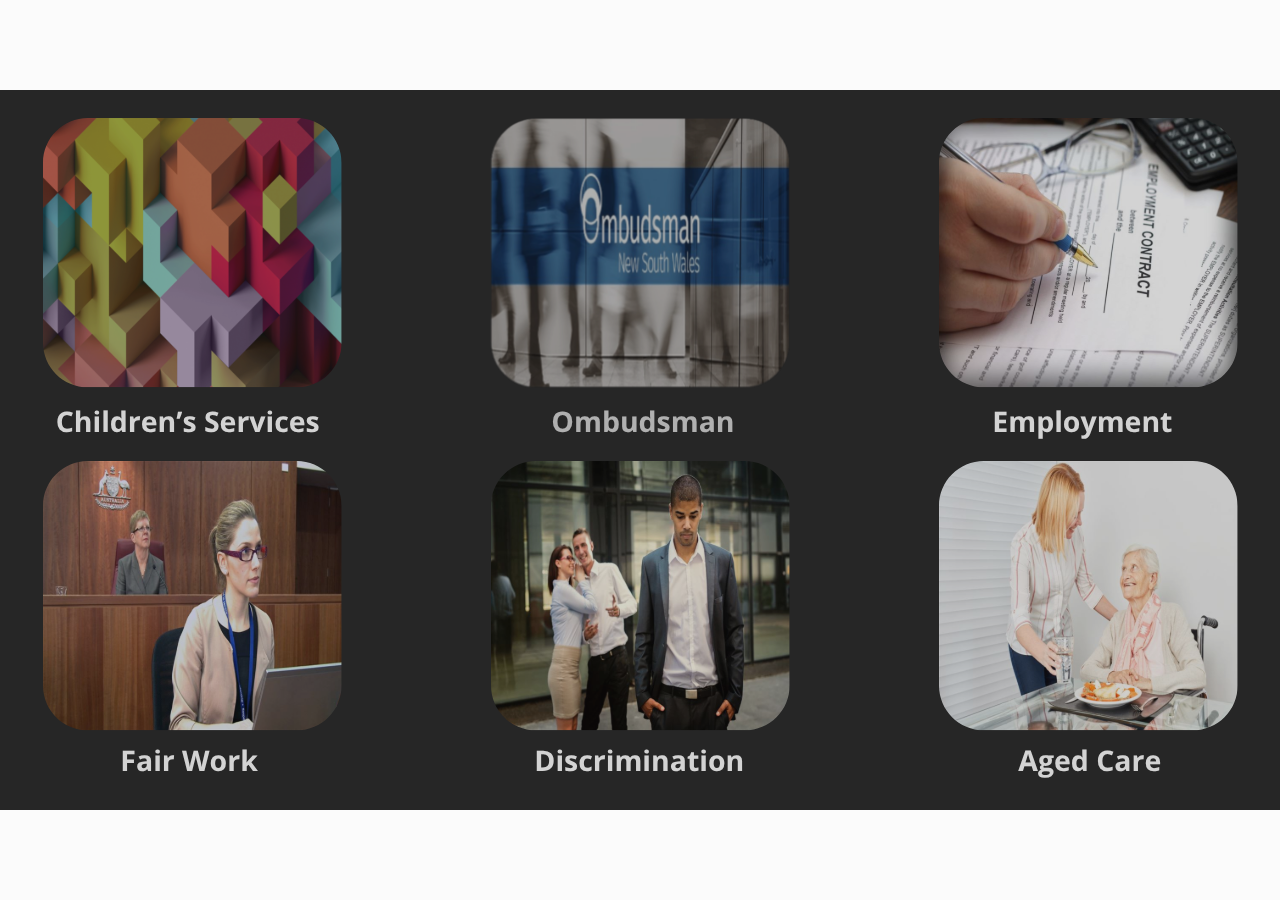
<file: index.html>
<!DOCTYPE html>
<html lang="en-US">
<head>
  <meta charset="utf-8">
  <!-- Created using Storyline 360 - http://www.articulate.com  -->
  <!-- version: 3.47.23871.0 -->
  <title>Understanding regulatory authorities for the health and community services secto</title>
  <meta http-equiv="x-ua-compatible" content="IE=edge" />
  <meta name="viewport" content="width=device-width, initial-scale=1.0, user-scalable=no, shrink-to-fit=no, minimal-ui" />
  <meta name="apple-mobile-web-app-capable" content="yes" />
  <style>
    html, body { height: 100%; padding: 0; margin: 0 }
    #app { height: 100%; width: 100%; }
  </style>
  
  <script>window.THREE = { };</script>
</head>
<body style="background: #FBFBFB" class="cs-HTML theme-unified">
  <!-- 360 -->
  <script>!function(e){function n(e,i){return e.test(i)}function i(e){var i=e||navigator.userAgent,o=i.split("[FBAN");if(void 0!==o[1]&&(i=o[0]),this.apple={phone:n(t,i),ipod:n(d,i),tablet:!n(t,i)&&n(s,i),device:n(t,i)||n(d,i)||n(s,i)},this.amazon={phone:n(h,i),tablet:!n(h,i)&&n(a,i),device:n(h,i)||n(a,i)},this.android={phone:n(h,i)||n(b,i),tablet:!n(h,i)&&!n(b,i)&&(n(a,i)||n(r,i)),device:n(h,i)||n(a,i)||n(b,i)||n(r,i)},this.windows={phone:n(l,i),tablet:n(p,i),device:n(l,i)||n(p,i)},this.other={blackberry:n(f,i),blackberry10:n(u,i),opera:n(c,i),firefox:n(A,i),chrome:n(w,i),device:n(f,i)||n(u,i)||n(c,i)||n(A,i)||n(w,i)},this.seven_inch=n(v,i),this.any=this.apple.device||this.android.device||this.windows.device||this.other.device||this.seven_inch,this.phone=this.apple.phone||this.android.phone||this.windows.phone,this.tablet=this.apple.tablet||this.android.tablet||this.windows.tablet,"undefined"==typeof window)return this}function o(){var e=new i;return e.Class=i,e}var t=/iPhone/i,d=/iPod/i,s=/iPad/i,b=/(?=.*\bAndroid\b)(?=.*\bMobile\b)/i,r=/Android/i,h=/(?=.*\bAndroid\b)(?=.*\bSD4930UR\b)/i,a=/(?=.*\bAndroid\b)(?=.*\b(?:KFOT|KFTT|KFJWI|KFJWA|KFSOWI|KFTHWI|KFTHWA|KFAPWI|KFAPWA|KFARWI|KFASWI|KFSAWI|KFSAWA)\b)/i,l=/IEMobile/i,p=/(?=.*\bWindows\b)(?=.*\bARM\b)/i,f=/BlackBerry/i,u=/BB10/i,c=/Opera Mini/i,w=/(CriOS|Chrome)(?=.*\bMobile\b)/i,A=/(?=.*\bFirefox\b)(?=.*\bMobile\b)/i,v=new RegExp("(?:Nexus 7|BNTV250|Kindle Fire|Silk|GT-P1000)","i");"undefined"!=typeof module&&module.exports&&"undefined"==typeof window?module.exports=i:"undefined"!=typeof module&&module.exports&&"undefined"!=typeof window?module.exports=o():"function"==typeof define&&define.amd?define("isMobile",[],e.isMobile=o()):e.isMobile=o()}(this);
    window.isMobile.apple.tablet = window.isMobile.apple.tablet ||
      (navigator.platform === 'MacIntel' && navigator.maxTouchPoints > 1);
    window.isMobile.apple.device = window.isMobile.apple.device || window.isMobile.apple.tablet;
    window.isMobile.tablet = window.isMobile.tablet || window.isMobile.apple.tablet;
    window.isMobile.any = window.isMobile.any || window.isMobile.apple.tablet;
  </script>

  <div id="focus-sink" aria-hidden="true" tabIndex="-1"></div>

  <div id="preso"></div>
  <script>
    window.DS = {};
    window.globals = {
      DATA_PATH_BASE: '',
      HAS_FRAME: true,
      HAS_SLIDE: true,

      lmsPresent: false,
      tinCanPresent: false,
      cmi5Present: false,
      aoSupport: false,
      scale: 'noscale',
      captureRc: false,
      browserSize: 'optimal',
      bgColor: '#FBFBFB',
      features: 'AccessibleText,MultipleQuizTracking,SettingsControl,TextStyleHyperlinks',
      themeName: 'unified',
      preloaderColor: '#8C8C8C',
      suppressAnalytics: false,
      productChannel: 'stable',
      publishSource: 'storyline',
      aid: 'aid|4f523c1b-eb44-4ec8-b223-ac69c7e915c3',
      cid: 'fad966ed-2808-4a2a-92c4-f83633f51555',
      playerVersion: '3.47.23871.0',
      maxIosVideoElements: 5,

      
      parseParams: function(qs) {
        if (window.globals.parsedParams != null) {
          return window.globals.parsedParams;
        }
        qs = (qs || window.location.search.substr(1)).split('+').join(' ');
        var params = {},
            tokens,
            re = /[?&]?([^=]+)=([^&]*)/g;

        while (tokens = re.exec(qs)) {
          params[decodeURIComponent(tokens[1]).trim()] =
            decodeURIComponent(tokens[2]).trim();
        }
        window.globals.parsedParams = params;
        return params;
      }

    };

    (function() {

      var classTypes = [ 'desktop', 'mobile', 'phone', 'tablet' ];

      var addDeviceClasses = function(prefix, testObj) {
        var curr, i;
        for (i = 0; i < classTypes.length; i++) {
          curr = classTypes[i];
          if (testObj[curr]) {
            document.body.classList.add(prefix + curr);
          }
        }
      };

      var params = window.globals.parseParams(),
          isDevicePreview = params.devicepreview === '1',
          isPhoneOverride = params.deviceType === 'phone' || (isDevicePreview && params.phone == '1'),
          isTabletOverride = (params.deviceType === 'tablet' || isDevicePreview) && !isPhoneOverride,
          isMobileOverride = isPhoneOverride || isTabletOverride;

      var deviceView = {
        desktop: !window.isMobile.any && !isMobileOverride,
        mobile: window.isMobile.any || isMobileOverride,
        phone: isPhoneOverride || (window.isMobile.phone && !isTabletOverride),
        tablet: isTabletOverride || window.isMobile.tablet
      };

      window.globals.deviceView = deviceView;
      window.isMobile.desktop = !window.isMobile.any;
      window.isMobile.mobile = window.isMobile.any;

      addDeviceClasses('view-', deviceView);

    })();
  </script>
  
  <script src='story_content/user.js' type=text/javascript></script>
  <div class="slide-loader"></div>

  <script type="text/javascript">
    var doc = document, loader = doc.body.querySelector('.slide-loader'); [ 1, 2, 3 ].forEach(function(n) { var d = doc.createElement('div'); d.style.backgroundColor = window.globals.preloaderColor; d.classList.add('mobile-loader-dot'); d.classList.add('dot' + n); loader.appendChild(d); });
  </script>

  <div class="mobile-load-title-overlay" style="display: none">
    <div class="mobile-load-title">Understanding regulatory authorities for the health and community services secto</div>
  </div>

  <div class="mobile-chrome-warning"></div>

  <script>
    
    if (window.autoSpider && window.vInterfaceObject) {
      document.querySelector('.mobile-load-title-overlay').style.display = 'none';
    }
  </script>

  

  <link rel="stylesheet" href="html5/data/css/output.min.css" data-noprefix />
</body>
<script src="html5/lib/scripts/bootstrapper.min.js"></script>
</html>
</file>
<file: html5/data/css/output.min.css>
@font-face {
  font-family: 'Open SansBold CharsBold53D926CA';
  src: url('[data-uri]');
  font-style: normal;
  font-weight: normal;
}
@font-face {
  font-family: 'Open Sans Charset1_ 61kD05000FA';
  src: url('[data-uri]');
  font-style: normal;
  font-weight: normal;
}
@font-face {
  font-family: 'LatoBold Charset1_ Bold1E03F2FE';
  src: url('[data-uri]');
  font-style: normal;
  font-weight: normal;
}
@font-face {
  font-family: 'Lato Charset1_ 5wY7Mdni84BDB409';
  src: url('[data-uri]');
  font-style: normal;
  font-weight: normal;
}
@font-face {
  font-family: 'Open Sans Charset0_v9TY33EDE6F2';
  src: url('[data-uri]');
  font-style: normal;
  font-weight: normal;
}
@font-face {
  font-family: 'Open SansBold CharsBoldE47A47C6';
  src: url('[data-uri]');
  font-style: normal;
  font-weight: normal;
}
.cs-HTML {
  background: rgba(251, 251, 251, 1);
}
.cs-pxabnsnfns00000000001 .cs-infopanel  {
  box-shadow: 0 1px 0 rgba(0, 0, 0, 0);
  background: rgba(255, 255, 255, 1);
}
.cs-pxabnsnfns00000000001 .cs-infopanel .cs-link {
  color: rgba(125, 125, 125, 1);
}
.cs-pxabnsnfns00000000001 .cs-infopanel .cs-link:hover {
  color: rgba(255, 255, 255, 1);
}
.cs-pxabnsnfns00000000001 .cs-infopanel .cs-name {
  color: rgba(68, 68, 68, 1);
}
.cs-pxabnsnfns00000000001 .cs-infopanel .cs-title {
  color: rgba(153, 153, 153, 1);
}
.cs-pxabnsnfns00000000001 .cs-infopanelpopup  {
  box-shadow: 0 1px 0 rgba(0, 0, 0, 0);
  background: rgba(0, 0, 0, 0);
}
.cs-pxabnsnfns00000000001 .cs-infopanelpopup .cs-link {
  color: rgba(255, 0, 0, 1);
}
.cs-pxabnsnfns00000000001 .cs-infopanelpopup .cs-link:hover {
  color: rgba(255, 255, 255, 1);
}
.cs-pxabnsnfns00000000001 .cs-infopanelpopup .cs-name {
  color: rgba(255, 255, 255, 1);
}
.cs-pxabnsnfns00000000001 .cs-infopanelpopup .cs-bio {
  color: rgba(125, 125, 125, 1);
}
.cs-pxabnsnfns00000000001 .cs-timer  {
  color: rgba(125, 125, 125, 1);
}
.cs-pxabnsnfns00000000001 .cs-duration stop:first-child {
  stop-color: rgba(220, 220, 220, 1);
}
.cs-pxabnsnfns00000000001 .cs-duration stop:last-child {
  stop-color: rgba(220, 220, 220, 1);
}
.cs-pxabnsnfns00000000001 .cs-elapsed stop:first-child {
  stop-color: rgba(254, 227, 71, 1);
}
.cs-pxabnsnfns00000000001 .cs-elapsed stop:last-child {
  stop-color: rgba(254, 227, 71, 1);
}
.cs-pxabnsnfns00000000001 .cs-timer .cs-pie .cs-innerstroke {
  stroke: rgba(199, 199, 199, 1);
}
.cs-pxabnsnfns00000000001 .cs-timer .cs-pie .cs-innerborder {
  stroke: rgba(255, 255, 255, 1);
}
.cs-pxabnsnfns00000000001 .cs-window  {
  box-shadow: 0 8px 5px rgba(0, 0, 0, 0.2);
  border-color: rgba(49, 99, 0, 1);
  background: rgba(255, 255, 255, 1);
  color: rgba(255, 255, 255, 1);
}
.cs-pxabnsnfns00000000001 .cs-window .cs-diva {
  border-color: rgba(0, 0, 0, 0);
}
.cs-pxabnsnfns00000000001 .cs-window .cs-divb {
  border-color: rgba(0, 0, 0, 0);
}
.cs-pxabnsnfns00000000001 .cs-editor .cs-editor-slide {
  color: rgba(255, 255, 255, 1);
}
.cs-pxabnsnfns00000000001 .cs-editor .cs-editor-html {
  color: rgba(84, 84, 84, 1);
}
.cs-pxabnsnfns00000000001 .cs-editor .cs-editor-button {
  text-shadow: 0 1px 0 rgba(0, 0, 0, 0);
  color: rgba(255, 255, 255, 1);
  border-color: rgba(33, 68, 0, 1);
  background: rgba(60, 124, 0, 1);
}
.cs-pxabnsnfns00000000001 .cs-editor .cs-editor-button:hover {
  background: rgba(66, 142, 0, 1);
}
.cs-pxabnsnfns00000000001 .cs-editor .cs-editor-button:active {
  background: rgba(46, 93, 0, 1);
}
.cs-pxabnsnfns00000000001 .cs-listitem  {
  color: rgba(131, 130, 130, 1);
  border-color: rgba(0, 0, 0, 0);
}
.cs-pxabnsnfns00000000001 .cs-listitem.cs-viewed {
  color: rgba(170, 170, 170, 1);
}
.cs-pxabnsnfns00000000001 .cs-listitem.cs-selected {
  color: rgba(91, 98, 100, 1);
  background: rgba(234, 234, 234, 1);
}
.cs-pxabnsnfns00000000001 .cs-listitem.cs-selected:hover {
  background: rgba(234, 234, 234, 1);
}
.cs-pxabnsnfns00000000001 .cs-listitem.cs-selected.hover {
  background: rgba(234, 234, 234, 1);
}
.cs-pxabnsnfns00000000001 .cs-listitem.cs-selected:focus {
  background: rgba(234, 234, 234, 1);
}
.cs-pxabnsnfns00000000001 .cs-listitem .cs-icon-carrot {
  fill: rgba(131, 130, 130, 1);
}
.cs-pxabnsnfns00000000001 .cs-listitem .cs-icon-carrot .cs-shadow {
  fill: rgba(0, 0, 0, 0);
}
.cs-pxabnsnfns00000000001 .cs-listitem:hover {
  background: rgba(232, 232, 232, 1);
}
.cs-pxabnsnfns00000000001 .cs-listitem.hover {
  background: rgba(232, 232, 232, 1);
}
.cs-pxabnsnfns00000000001 .cs-listitem:focus {
  background: rgba(232, 232, 232, 1);
}
.cs-pxabnsnfns00000000001 .cs-glossary  {
  color: rgba(131, 130, 130, 1);
}
.cs-pxabnsnfns00000000001 .cs-glossary .cs-scrolling-panel {
  background: rgba(0, 0, 0, 0);
}
.cs-pxabnsnfns00000000001 .cs-glossary .cs-term.cs-selected .cs-choice-list-trigger {
  color: rgba(255, 255, 255, 1);
  background: rgba(255, 255, 255, 1);
}
.cs-pxabnsnfns00000000001 .cs-glossary .cs-term.cs-selected .cs-choice-list-trigger:focus {
  color: rgba(255, 255, 255, 1);
  background: rgba(255, 255, 255, 1);
}
.cs-pxabnsnfns00000000001 .cs-glossary .cs-term:hover .cs-choice-list-trigger {
  background: rgba(140, 140, 140, 1);
}
.cs-pxabnsnfns00000000001 .cs-glossary .cs-term.hover .cs-choice-list-trigger {
  background: rgba(140, 140, 140, 1);
}
.cs-pxabnsnfns00000000001 .cs-glossary .cs-term .cs-choice-list-trigger:focus {
  background: rgba(140, 140, 140, 1);
}
.cs-pxabnsnfns00000000001 .cs-glossary .cs-diva {
  border-color: rgba(0, 0, 0, 0);
}
.cs-pxabnsnfns00000000001 .cs-glossary .cs-divb {
  border-color: rgba(0, 0, 0, 0);
}
.cs-pxabnsnfns00000000001 .cs-glossary .cs-divc {
  border-color: rgba(0, 0, 0, 0);
}
.cs-pxabnsnfns00000000001 .cs-glossary .cs-heading {
  color: rgba(44, 47, 48, 1);
}
.cs-pxabnsnfns00000000001 .cs-resource .cs-separator {
  border-color: rgba(0, 0, 0, 0);
}
.cs-pxabnsnfns00000000001 .cs-outline  {
  color: rgba(45, 45, 45, 1);
}
.cs-pxabnsnfns00000000001 .cs-outline .cs-diva {
  border-color: rgba(0, 0, 0, 0);
}
.cs-pxabnsnfns00000000001 .cs-outline .cs-divb {
  border-color: rgba(0, 0, 0, 0);
}
.cs-pxabnsnfns00000000001 .cs-outline .cs-divc {
  border-color: rgba(0, 0, 0, 0);
}
.cs-pxabnsnfns00000000001 .cs-outline .cs-search-filter:hover {
  color: rgba(0, 0, 0, 0);
}
.cs-pxabnsnfns00000000001 .cs-outline .cs-search-filter.hover {
  color: rgba(0, 0, 0, 0);
}
.cs-pxabnsnfns00000000001 .cs-transcript  {
  color: rgba(255, 255, 255, 1);
}
.cs-pxabnsnfns00000000001 .cs-transcript .cs-div {
  border-color: rgba(0, 0, 0, 0);
}
.cs-pxabnsnfns00000000001 .cs-tabs:not(.topmenu-item) {
  color: rgba(125, 125, 125, 1);
}
.cs-pxabnsnfns00000000001 .cs-tabs .cs-inner-button:not(.topmenu-item) {
  text-shadow: 0 1px 0 rgba(0, 0, 0, 0);
}
.cs-pxabnsnfns00000000001 .cs-tabs:hover:not(.topmenu-item) {
  color: rgba(39, 43, 44, 1);
}
.cs-pxabnsnfns00000000001 .cs-tabs.cs-selected {
  background: rgba(0, 0, 0, 0);
  color: rgba(39, 43, 44, 1);
}
.cs-pxabnsnfns00000000001 .cs-seekcontrol  {
  background: rgba(0, 0, 0, 0);
  border-color: rgba(0, 0, 0, 0);
}
.cs-pxabnsnfns00000000001 .cs-seekcontrol .cs-button:hover .cs-icon {
  fill: rgba(255, 255, 255, 1);
}
.cs-pxabnsnfns00000000001 .cs-seekcontrol .cs-button.hover .cs-icon {
  fill: rgba(255, 255, 255, 1);
}
.cs-pxabnsnfns00000000001 .cs-seekcontrol .cs-button .cs-icon-shadow {
  fill: rgba(0, 0, 0, 0);
}
.cs-pxabnsnfns00000000001 .cs-seekcontrol .cs-button .cs-icon {
  fill: rgba(140, 140, 140, 1);
}
.cs-pxabnsnfns00000000001 .cs-seekcontrol .cs-seek .cs-fill {
  background: rgba(255, 255, 255, 0.5);
}
.cs-pxabnsnfns00000000001 .cs-seekcontrol .cs-seek {
  background: rgba(220, 220, 220, 1);
  border-color: rgba(0, 0, 0, 0);
}
.cs-pxabnsnfns00000000001 .cs-searchinput .cs-input {
  color: rgba(142, 142, 142, 1);
  border-color: rgba(0, 0, 0, 0);
  background: rgba(234, 234, 234, 1);
}
.cs-pxabnsnfns00000000001 .cs-searchinput .cs-input:focus {
  color: rgba(44, 47, 48, 1);
  background: rgba(41, 41, 41, 1);
}
.cs-pxabnsnfns00000000001 .cs-searchinput .cs-input:hover {
  box-shadow: inset 0 0 1px 0 rgba(69, 126, 19, 0);
}
.cs-pxabnsnfns00000000001 .cs-searchinput .cs-input.hover {
  box-shadow: inset 0 0 1px 0 rgba(69, 126, 19, 0);
}
.cs-pxabnsnfns00000000001 .cs-searchinput .cs-button .cs-icon {
  fill: rgba(63, 69, 72, 1);
}
.cs-pxabnsnfns00000000001 .cs-searchinput .cs-button:hover {
  fill: rgba(63, 133, 0, 1);
}
.cs-pxabnsnfns00000000001 .cs-searchinput .cs-button.hover {
  fill: rgba(63, 133, 0, 1);
}
.cs-pxabnsnfns00000000001 .cs-menu  {
  box-shadow: 0 1px 0 rgba(0, 0, 0, 0);
  background: rgba(251, 251, 251, 1);
}
.cs-pxabnsnfns00000000001 .cs-topmenu-item.active .cs-tab {
  background: rgba(251, 251, 251, 1);
}
.cs-pxabnsnfns00000000001 .cs-logo  {
  box-shadow: 0 1px 0 rgba(37, 75, 0, 1);
  background: rgba(255, 255, 255, 1);
}
.cs-pxabnsnfns00000000001 .cs-checkbox  {
  color: rgba(255, 255, 255, 1);
}
.cs-pxabnsnfns00000000001 .cs-checkbox:hover {
  border-color: rgba(175, 221, 130, 1);
}
.cs-pxabnsnfns00000000001 .cs-checkbox.hover {
  border-color: rgba(175, 221, 130, 1);
}
.cs-pxabnsnfns00000000001 .cs-checkbox .cs-box {
  color: rgba(255, 255, 255, 1);
  border-color: rgba(42, 83, 0, 1);
}
.cs-pxabnsnfns00000000001 .cs-checkbox .cs-box:checked::after {
  color: rgba(43, 196, 0, 1);
}
.cs-pxabnsnfns00000000001 .cs-button  {
  text-shadow: 0 1px 0 rgba(0, 0, 0, 0);
  color: rgba(125, 125, 125, 1);
  border-color: rgba(0, 0, 0, 0);
  background: rgba(0, 0, 0, 0);
  box-shadow: 0 1px 0 rgba(0, 0, 0, 0);
}
.cs-pxabnsnfns00000000001 .cs-button .cs-icon {
  fill: rgba(125, 125, 125, 1);
}
.cs-pxabnsnfns00000000001 .cs-button .cs-icon-shadow {
  fill: rgba(0, 0, 0, 0);
}
.cs-pxabnsnfns00000000001 .cs-button:hover {
  background: rgba(39, 43, 44, 1);
}
.cs-pxabnsnfns00000000001 .cs-button.hover {
  background: rgba(39, 43, 44, 1);
}
.cs-pxabnsnfns00000000001 .cs-button:active {
  background: rgba(0, 0, 0, 0);
}
.cs-pxabnsnfns00000000001 .cs-button.cs-disabled:hover {
  background: rgba(0, 0, 0, 0);
}
.cs-pxabnsnfns00000000001 .cs-button.cs-disabled.hover {
  background: rgba(0, 0, 0, 0);
}
.cs-pxabnsnfns00000000001 .cs-button.cs-disabled:active {
  background: rgba(0, 0, 0, 0);
}
.cs-pxabnsnfns00000000001 .cs-button.cs-volume:hover {
  background: rgba(0, 0, 0, 0);
}
.cs-pxabnsnfns00000000001 .cs-button.cs-volume.hover {
  background: rgba(0, 0, 0, 0);
}
.cs-pxabnsnfns00000000001 .cs-button.cs-volume:active {
  background: rgba(0, 0, 0, 0);
}
.cs-pxabnsnfns00000000001.cs-base  {
  color: rgba(125, 125, 125, 1);
  border-color: rgba(0, 0, 0, 0);
  background: rgba(251, 251, 251, 1);
}
.cs-pxabnsnfns00000000001.cs-base .cs-separator .cs-diva {
  background: rgba(85, 85, 85, 1);
}
.cs-pxabnsnfns00000000001.cs-base .cs-separator .cs-divb {
  background: rgba(0, 0, 0, 0);
}
.cs-pxabnsnfns00000000001.cs-base .cs-topmenu-item.active .cs-tab {
  border-color: rgba(85, 85, 85, 1);
}
.cs-pxabnsnfns00000000001.cs-base .cs-topmenu-item.active .cs-panel {
  border-color: rgba(85, 85, 85, 1);
}
.cs-pxabnsnfns00000000001.cs-base .cs-left {
  background: rgba(247, 247, 247, 1);
}
.cs-pxabnsnfns00000000001.cs-base .cs-area-primary .cs-slide-container {
  background: rgba(255, 255, 255, 1);
}
.cs-pxabnsnfns00000000001.cs-base.cs-custom-theme .cs-brandhighlight-bg {
  background: rgba(79, 129, 189, 1) !important;
}
.cs-pxabnsnfns00000000001.cs-base.cs-custom-theme .cs-brandhighlight-border {
  border-color: rgba(79, 129, 189, 1) !important;
}
.cs-pxabnsnfns00000000001.cs-base.cs-custom-theme .cs-brandhighlight-text {
  color: rgba(79, 129, 189, 1) !important;
}
.cs-pxabnsnfns00000000001.cs-base.cs-custom-theme .cs-brandhighlight-fill {
  fill: rgba(79, 129, 189, 1) !important;
}
.cs-pxabnsnfns00000000001.cs-base.cs-custom-theme .cs-listitem.cs-selected {
  color: rgba(79, 129, 189, 1) !important;
}
.cs-pxabnsnfns00000000001 .cs-volume::-moz-range-thumb {
  border-color: rgba(43, 85, 0, 1);
  box-shadow: inset 0 0 1px 0 rgba(43, 85, 0, 1);
  background: rgba(255, 255, 255, 1);
}
.cs-pxabnsnfns00000000001 .cs-volume::-ms-thumb {
  border-color: rgba(43, 85, 0, 1);
  box-shadow: inset 0 0 1px 0 rgba(43, 85, 0, 1);
  background: rgba(255, 255, 255, 1);
}
.cs-pxabnsnfns00000000001 .cs-volume::-webkit-slider-thumb {
  border-color: rgba(43, 85, 0, 1);
  box-shadow: inset 0 0 1px 0 rgba(43, 85, 0, 1);
  background: rgba(255, 255, 255, 1);
}
.cs-pxabnsnfns00000000001 .cs-volume::-moz-range-track {
  border-color: rgba(66, 140, 1, 1);
  background: rgba(220, 220, 220, 1);
}
.cs-pxabnsnfns00000000001 .cs-volume::-ms-track {
  border-color: rgba(66, 140, 1, 1);
  background: rgba(220, 220, 220, 1);
}
.cs-pxabnsnfns00000000001 .cs-volume::-webkit-slider-runnable-track {
  border-color: rgba(66, 140, 1, 1);
  background: rgba(220, 220, 220, 1);
}
body.show-focus .tab-focus-box {
  border-color: rgba(255, 255, 0, 1);
}
.skipnav {
  border-color: rgba(255, 255, 0, 1);
}
.cs-pxabnsnfns00000000001 .cs-listitem:hover {
  color: #5B6264;
}
.cs-pxabnsnfns00000000001 .cs-listitem.hover {
  color: #5B6264;
}
.cs-listitem.cs-viewed .cs-icon-carrot * {
  fill: #AAAAAA;
}
.cs-pxabnsnfns00000000001 .cs-listitem:hover .cs-icon-carrot * {
  fill: #5B6264;
}
.cs-pxabnsnfns00000000001 .cs-listitem.hover .cs-icon-carrot * {
  fill: #5B6264;
}
.cs-pxabnsnfns00000000001 .is-scene:not(.outline-links-collapse) > a {
  color: #2C2F30;
}
.cs-pxabnsnfns00000000001 .is-scene:not(.outline-links-collapse) .cs-icon-carrot * {
  fill: #5B6264 !important;
}
.cs-pxabnsnfns00000000001 .tabs, .cs-pxabnsnfns00000000001 .cs-logo {
  border-bottom: 1px solid #DFDFDF;
}
.cs-pxabnsnfns00000000001 .area-secondary-wrapper:after {
  background-image: url('[data-uri]');
  background-size: 100%;
}
.cs-pxabnsnfns00000000001 .panel-footer {
  background: #F7F7F7;
}
.cs-pxabnsnfns00000000001 #outline-search {
  background: #EAEAEA;
}
.cs-pxabnsnfns00000000001 .topmenu-panel #outline-search {
  background: #EAEAEA;
}
.cs-pxabnsnfns00000000001 .search-icon circle, .cs-pxabnsnfns00000000001 .search-icon path {
  stroke: #3F4548;
}
.cs-pxabnsnfns00000000001 #outline-search input[type   =search] {
  color: #2C2F30;
}
.cs-pxabnsnfns00000000001 #outline-search ::-webkit-input-placeholder {
  color: #8E8E8E !important;
}
.cs-pxabnsnfns00000000001 #outline-search :-ms-input-placeholder {
  color: #8E8E8E !important;
}
.cs-pxabnsnfns00000000001 #outline-search ::-moz-placeholder {
  color: #8E8E8E !important;
  opacity: 1;
}
.cs-pxabnsnfns00000000001 .cs-topmenu-item.active, body:not(.is-touchable-tablet) .cs-pxabnsnfns00000000001 .cs-topmenu-item:hover {
  color: #272B2C;
}
.cs-pxabnsnfns00000000001 .cs-topmenu-item.button-tapped {
  color: #272B2C;
}
.cs-pxabnsnfns00000000001 .cs-topmenu-item.active .cs-tab, .cs-pxabnsnfns00000000001 .cs-topmenu-item .cs-tab {
  background: transparent !important;
  border: none !important;
}
.cs-pxabnsnfns00000000001 .top-tabs-drop-icon div {
  background: #7D7D7D;
}
.cs-pxabnsnfns00000000001 .cs-panel.topmenu-panel .panel-content, .cs-pxabnsnfns00000000001 .top-tabs-drop {
  background: #FAFAFA;
}
.cs-pxabnsnfns00000000001 .cs-topmenu-item.active .cs-panel {
  background: #FAFAFA;
}
.cs-pxabnsnfns00000000001 .cs-menu.topmenu-panel, .cs-pxabnsnfns00000000001 .top-tabs-drop {
  box-shadow: 0px 0px 25px rgba(0, 0, 0, 0.2) !important;
}
.cs-pxabnsnfns00000000001 .topmenu-item.active:after, .cs-pxabnsnfns00000000001 .open.top-tabs-drop-icon:after, .cs-pxabnsnfns00000000001 .volume .btn:after {
  background-image: url('[data-uri]');
}
.cs-pxabnsnfns00000000001 .resources .resources-list a:hover {
  background: #E8E8E8;
}
body:not(.is-touchable-tablet) .cs-pxabnsnfns00000000001 .resources .resources-list a:hover {
  background: #E8E8E8;
}
.cs-pxabnsnfns00000000001 .resources .resources-list a.hover {
  background: #E8E8E8;
}
body:not(.is-touchable-tablet) .cs-pxabnsnfns00000000001 .resources .resources-list a.hover {
  background: #E8E8E8;
}
.cs-pxabnsnfns00000000001 .resources .resources-list a.button-tapped {
  background: #E8E8E8;
}
.cs-pxabnsnfns00000000001 .cs-icon path, .cs-pxabnsnfns00000000001 .cs-icon rect, .cs-pxabnsnfns00000000001 .cs-icon polygon, .cs-pxabnsnfns00000000001 .menu-icon-wrapper.menu-icon-wrapper-hover path {
  fill: #7D7D7D;
}
.cs-pxabnsnfns00000000001 .cs-icon .icon-stroke-only {
  fill: none !important;
  stroke: #7D7D7D !important;
}
body:not(.is-touchable-tablet) .cs-pxabnsnfns00000000001 .cs-button:hover .cs-icon path, body:not(.is-touchable-tablet) .cs-pxabnsnfns00000000001 .cs-button:hover .cs-icon rect, body:not(.is-touchable-tablet) .cs-pxabnsnfns00000000001 .cs-button:hover .cs-icon polygon {
  fill: #272B2C;
}
.cs-pxabnsnfns00000000001 .cs-button.button-tapped .cs-icon path, .cs-pxabnsnfns00000000001 .cs-button.button-tapped .cs-icon rect, .cs-pxabnsnfns00000000001 .cs-button.button-tapped .cs-icon polygon {
  fill: #272B2C;
}
body:not(.is-touchable-tablet) .cs-pxabnsnfns00000000001 .cs-button:hover .cs-icon .icon-stroke-only {
  fill: none !important;
  stroke: #272B2C !important;
}
.cs-pxabnsnfns00000000001 .cs-button:button-tapped .cs-icon .icon-stroke-only {
  fill: none !important;
  stroke: #272B2C !important;
}
.cs-pxabnsnfns00000000001 .menu-icon-wrapper.menu-icon-wrapper-hover svg path {
  fill: #272B2C;
}
.cs-pxabnsnfns00000000001 .volume .btn:before {
  background: #FAFAFA;
}
.cs-pxabnsnfns00000000001 .volume-track {
  background: #DCDCDC;
}
.cs-pxabnsnfns00000000001 .volume-icon circle {
  stroke: #7D7D7D;
}
.cs-pxabnsnfns00000000001 .volume .btn:before {
  box-shadow: 0px 0px 30px rgba(0, 0, 0, 0.2) !important;
}
.cs-pxabnsnfns00000000001 .cs-settings > .settings-panel {
  background: #FFFFFF;
  box-shadow: 0px 0px 30px rgba(0, 0, 0, 0.2);
}
.cs-pxabnsnfns00000000001 .cs-settings > .panel-down-arrow {
  fill: #FFFFFF;
}
.cs-pxabnsnfns00000000001 .switch-toggle .border {
  stroke: #919191;
}
.cs-pxabnsnfns00000000001 .switch-toggle .thumb-off .thumb {
  fill: #585858;
}
.cs-pxabnsnfns00000000001 .switch-toggle .thumb-on .track {
  fill: #FFFFFF;
}
.cs-pxabnsnfns00000000001 .switch-toggle .thumb-off .track {
  fill: #E8E8E8;
}
.cs-pxabnsnfns00000000001 .cs-panel .scrollarea-btn:after {
  background: #C4C4C4;
}
.scrollarea-scrollbar:hover .scrollarea-btn:after, .scrollarea-scrollbar.highlight-scrollbar .scrollarea-btn:after {
  background: #ADADAD;
}
.floating-sidebar .sidebar-overlay {
  background: rgba(0, 0, 0, 0.3);
}
.cs-pxabnsnfns00000000001 .overlay-message {
  background: rgba(0, 0, 0, 0.3);
}
.cs-pxabnsnfns00000000001 .top-ui-bg, .cs-pxabnsnfns00000000001 .bottom-ui-bg, .cs-pxabnsnfns00000000001 .right-ui-bg, .cs-pxabnsnfns00000000001 .left-ui-bg {
  background: rgba(255, 255, 255, 0.8);
}
.cs-pxabnsnfns00000000001 .circle-progress-bg {
  fill: #FBFBFB;
}
.cs-pxabnsnfns00000000001 .circle-progress-well {
  fill: #DCDCDC;
}
.cs-pxabnsnfns00000000001 .lightbox .option-pane {
  background: rgba(251, 251, 251, 0.8);
}
.cs-pxabnsnfns00000000001 .lightbox .option-pane:before {
  background: #FBFBFB;
}
.cs-pxabnsnfns00000000001 .message-window {
  background: #FBFBFB;
}
.cs-pxabnsnfns00000000001 .message-window-header p, .cs-pxabnsnfns00000000001 .message-window-text {
  color: #7D7D7D;
}
.cs-pxabnsnfns00000000001 .message-window-header p {
  border-bottom: 1px solid #DFDFDF;
}
.cs-pxabnsnfns00000000001 .message-window button.slide-object-button {
  border: 1px solid #7D7D7D !important;
}
.cs-pxabnsnfns00000000001 .message-window button.slide-object-button:hover {
  background: rgba(125, 125, 125, 0.3) !important;
}
.message-window .slide-object-button tspan, .message-window .slide-object-button-text tspan {
  fill: #7D7D7D !important;
}
body:not(.is-touchable-tablet) .cs-pxabnsnfns00000000001 .cs-button:hover .text {
  color: #272B2C;
}
.cs-pxabnsnfns00000000001 .cs-button.button-tapped .text {
  color: #272B2C;
}
.cs-pxabnsnfns00000000001.cs-base {
  background: #FFFFFF;
}
.cs-pxabnsnfns00000000001 .cs-menu {
  background: transparent;
}
.cs-pxabnsnfns00000000001 .progress-bar .progress-bar-fill:after {
  background: #4F81BD !important;
}
.cs-pxabnsnfns00000000001 .volume-dot {
  background: #4F81BD !important;
}
.fn-npnxnanbsnfns00000000001 {
  font-family: 'Lato22AB4CAF';
  -webkit-font-variant-ligatures: no-common-ligatures;
  font-variant-ligatures: no-common-ligatures;
}
.fn-pxabnsnfns00000000001 {
  font-family: 'Lato22AB4CAF';
  -webkit-font-variant-ligatures: no-common-ligatures;
  font-variant-ligatures: no-common-ligatures;
}
.fn-npxnabnsnfns00000000001 {
  font-family: 'Lato22AB4CAF';
  -webkit-font-variant-ligatures: no-common-ligatures;
  font-variant-ligatures: no-common-ligatures;
}
.fn-npnxnanbnsnfns00000000001 {
  font-family: 'Lato22AB4CAF';
  -webkit-font-variant-ligatures: no-common-ligatures;
  font-variant-ligatures: no-common-ligatures;
}
.fn-pxabnsnfns00000000000 {
  font-family: 'Lato22AB4CAF';
  -webkit-font-variant-ligatures: no-common-ligatures;
  font-variant-ligatures: no-common-ligatures;
}
@font-face {
  font-family: 'Lato22AB4CAF';
  src: url('[data-uri]');
  font-style: normal;
  font-weight: bold;
}
@font-face {
  font-family: 'Lato22AB4CAF';
  src: url('[data-uri]');
  font-style: normal;
  font-weight: normal;
}
.cs-ResumePromptSlide .cs-6MmA52dgsKT-ResumePromptSlide-btn0 {
  color: rgba(255, 255, 255, 1);
  border-color: rgba(33, 68, 0, 1);
  background: rgba(60, 124, 0, 1);
  text-shadow: 0 1px 0 rgba(0, 0, 0, 0);
}
.cs-ResumePromptSlide .cs-6MmA52dgsKT-ResumePromptSlide-btn0 .cs-html {
  color: rgba(84, 84, 84, 1);
}
.cs-ResumePromptSlide .cs-6MmA52dgsKT-ResumePromptSlide-btn0 .cs-slide {
  border-color: rgba(255, 255, 255, 1);
}
.cs-ResumePromptSlide .cs-6MmA52dgsKT-ResumePromptSlide-btn0:hover {
  background: rgba(66, 142, 0, 1);
}
.cs-ResumePromptSlide .cs-6MmA52dgsKT-ResumePromptSlide-btn0:active {
  background: rgba(46, 93, 0, 1);
}
.cs-ResumePromptSlide .cs-6MmA52dgsKT-ResumePromptSlide-btn1 {
  color: rgba(255, 255, 255, 1);
  border-color: rgba(33, 68, 0, 1);
  background: rgba(60, 124, 0, 1);
  text-shadow: 0 1px 0 rgba(0, 0, 0, 0);
}
.cs-ResumePromptSlide .cs-6MmA52dgsKT-ResumePromptSlide-btn1 .cs-html {
  color: rgba(84, 84, 84, 1);
}
.cs-ResumePromptSlide .cs-6MmA52dgsKT-ResumePromptSlide-btn1 .cs-slide {
  border-color: rgba(255, 255, 255, 1);
}
.cs-ResumePromptSlide .cs-6MmA52dgsKT-ResumePromptSlide-btn1:hover {
  background: rgba(66, 142, 0, 1);
}
.cs-ResumePromptSlide .cs-6MmA52dgsKT-ResumePromptSlide-btn1:active {
  background: rgba(46, 93, 0, 1);
}
.cs-ExternalInterfaceErrorSlide .cs-buttonOK {
  color: rgba(255, 255, 255, 1);
  border-color: rgba(33, 68, 0, 1);
  background: rgba(60, 124, 0, 1);
  text-shadow: 0 1px 0 rgba(0, 0, 0, 0);
}
.cs-ExternalInterfaceErrorSlide .cs-buttonOK .cs-html {
  color: rgba(84, 84, 84, 1);
}
.cs-ExternalInterfaceErrorSlide .cs-buttonOK .cs-slide {
  border-color: rgba(255, 255, 255, 1);
}
.cs-ExternalInterfaceErrorSlide .cs-buttonOK:hover {
  background: rgba(66, 142, 0, 1);
}
.cs-ExternalInterfaceErrorSlide .cs-buttonOK:active {
  background: rgba(46, 93, 0, 1);
}
.cs-InvalidPromptSlide .cs-6MmA52dgsKT-InvalidPromptSlide-btn0 {
  color: rgba(255, 255, 255, 1);
  border-color: rgba(33, 68, 0, 1);
  background: rgba(60, 124, 0, 1);
  text-shadow: 0 1px 0 rgba(0, 0, 0, 0);
}
.cs-InvalidPromptSlide .cs-6MmA52dgsKT-InvalidPromptSlide-btn0 .cs-html {
  color: rgba(84, 84, 84, 1);
}
.cs-InvalidPromptSlide .cs-6MmA52dgsKT-InvalidPromptSlide-btn0 .cs-slide {
  border-color: rgba(255, 255, 255, 1);
}
.cs-InvalidPromptSlide .cs-6MmA52dgsKT-InvalidPromptSlide-btn0:hover {
  background: rgba(66, 142, 0, 1);
}
.cs-InvalidPromptSlide .cs-6MmA52dgsKT-InvalidPromptSlide-btn0:active {
  background: rgba(46, 93, 0, 1);
}
.cs-PrintPromptSlide .cs-6MmA52dgsKT-PrintPromptSlide-btn0 {
  color: rgba(255, 255, 255, 1);
  border-color: rgba(33, 68, 0, 1);
  background: rgba(60, 124, 0, 1);
  text-shadow: 0 1px 0 rgba(0, 0, 0, 0);
}
.cs-PrintPromptSlide .cs-6MmA52dgsKT-PrintPromptSlide-btn0 .cs-html {
  color: rgba(84, 84, 84, 1);
}
.cs-PrintPromptSlide .cs-6MmA52dgsKT-PrintPromptSlide-btn0 .cs-slide {
  border-color: rgba(255, 255, 255, 1);
}
.cs-PrintPromptSlide .cs-6MmA52dgsKT-PrintPromptSlide-btn0:hover {
  background: rgba(66, 142, 0, 1);
}
.cs-PrintPromptSlide .cs-6MmA52dgsKT-PrintPromptSlide-btn0:active {
  background: rgba(46, 93, 0, 1);
}
.cs-ScrollPromptSlide .cs-6MmA52dgsKT-ScrollPromptSlide-btn0 {
  color: rgba(255, 255, 255, 1);
  border-color: rgba(33, 68, 0, 1);
  background: rgba(60, 124, 0, 1);
  text-shadow: 0 1px 0 rgba(0, 0, 0, 0);
}
.cs-ScrollPromptSlide .cs-6MmA52dgsKT-ScrollPromptSlide-btn0 .cs-html {
  color: rgba(84, 84, 84, 1);
}
.cs-ScrollPromptSlide .cs-6MmA52dgsKT-ScrollPromptSlide-btn0 .cs-slide {
  border-color: rgba(255, 255, 255, 1);
}
.cs-ScrollPromptSlide .cs-6MmA52dgsKT-ScrollPromptSlide-btn0:hover {
  background: rgba(66, 142, 0, 1);
}
.cs-ScrollPromptSlide .cs-6MmA52dgsKT-ScrollPromptSlide-btn0:active {
  background: rgba(46, 93, 0, 1);
}
</file>
